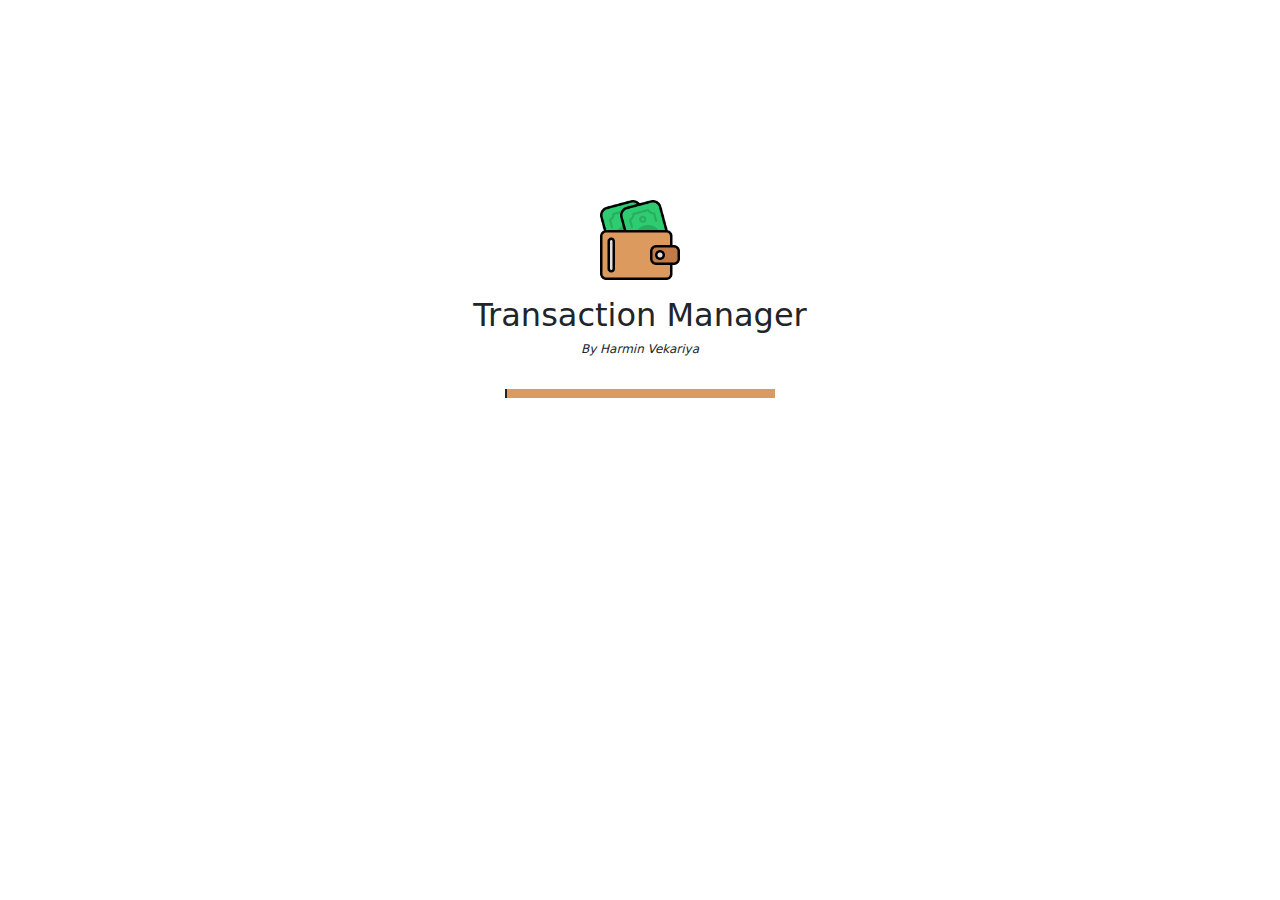
<file: index.html>
<!DOCTYPE html>
<html lang="en" style="height: calc(100vh - 60px);">

<head>
    <meta charset="UTF-8">
    <meta name="viewport" content="width=device-width, initial-scale=1.0">
    <link rel="shortcut icon" href="./icons/buttons/wallet.png" type="image/x-icon">
    <title> Your Wallet is Loading! </title>

    <!-- custom css class or styling  -->
    <link rel="stylesheet" href="./loading.css">
    <!-- Bootstrap framework css  -->
    <link href="https://cdn.jsdelivr.net/npm/bootstrap@5.3.3/dist/css/bootstrap.min.css" rel="stylesheet"
        integrity="sha384-QWTKZyjpPEjISv5WaRU9OFeRpok6YctnYmDr5pNlyT2bRjXh0JMhjY6hW+ALEwIH" crossorigin="anonymous">
</head>

<body>

    <div class="loading-content">
        <img class="image" src="./icons/buttons/wallet.png" alt="wallet">
        <h2 class="mt-3 text-bold"> Transaction Manager </h5>
            <h5 class="fs-12">By Harmin Vekariya</h5>
            <div class="d-flex">
                <div class="loader mt-4"> </div>
                <div class="loader-fill position-absolute border border-dark mt-4"> </div>
            </div>
    </div>

    <script>
        setTimeout(() => {
            window.location.href = './Home.html'
        }, 2000)
    </script>

    <!-- bootstrap javaScript -->
    <script src="https://cdn.jsdelivr.net/npm/bootstrap@5.3.3/dist/js/bootstrap.bundle.min.js"
        integrity="sha384-YvpcrYf0tY3lHB60NNkmXc5s9fDVZLESaAA55NDzOxhy9GkcIdslK1eN7N6jIeHz"
        crossorigin="anonymous"></script>
</body>

</html>
</file>
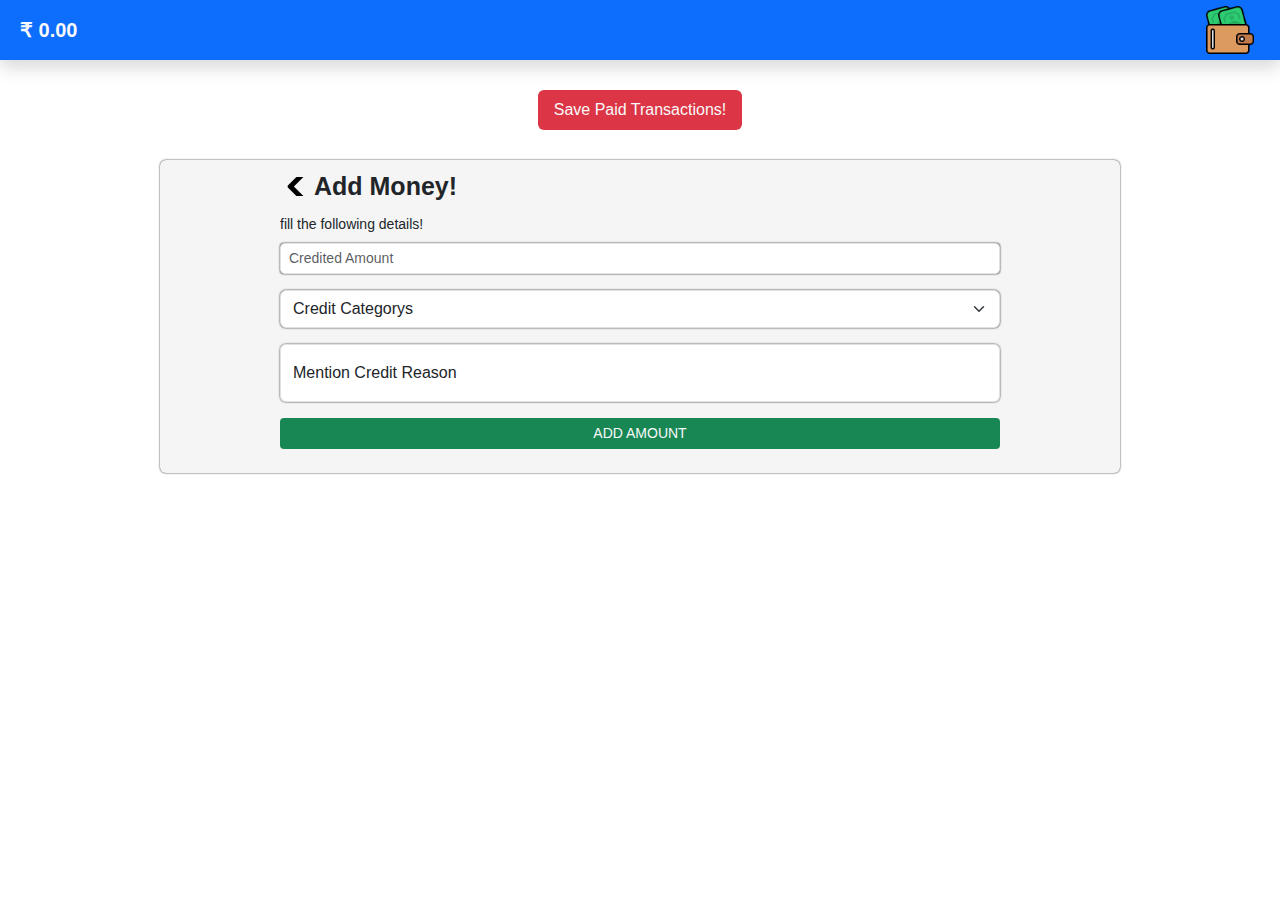
<file: Credit_account.html>
<!DOCTYPE html>
<html lang="en">

<head>
    <meta charset="UTF-8">
    <meta name="viewport" content="width=device-width, initial-scale=1.0">
    <link rel="shortcut icon" href="./icons/buttons/wallet.png" type="image/x-icon">
    <title> Credit Amount </title>

    <!-- custom css class or styling  -->
    <link rel="stylesheet" href="./style.css">
    <!-- Bootstrap framework css  -->
    <link href="https://cdn.jsdelivr.net/npm/bootstrap@5.3.3/dist/css/bootstrap.min.css" rel="stylesheet"
        integrity="sha384-QWTKZyjpPEjISv5WaRU9OFeRpok6YctnYmDr5pNlyT2bRjXh0JMhjY6hW+ALEwIH" crossorigin="anonymous">
</head>

<body>
    <!-- nav tag as a root of navigation bar  -->
    <nav class="position-sticky w-100 top-0 navbar navbar-expand-lg bg-primary shadow d-flex align-items-center"
        style="height: 60px; z-index: 10;">

        <!-- div has contains two main navbar items  -->
        <div class="container-fluid">

            <!-- at left corner navbar the user's total balance has display! -->
            <div class="d-flex align-items-center">

                <!-- here total amount was view  -->
                <a id="totalAmount" class="navbar-brand text-light fw-bold ms-2" href="#">₹ 0.00</a>
                <!-- an pencil image with onclick function to change total amount  -->
            </div>

            <!-- this button contains website brand logo  -->
            <button class="btn position-absolute" id="logo"
                style="background-image: url('./icons/buttons/wallet.png'); background-position: center; background-repeat: no-repeat; background-size: cover; right: 25px; width: 50px; height: 50px;"></button>
        </div>
    </nav>


    <!--
        These are two button which indicate two diffrent type of transaction one is credit money or second one is pay money to someone indivisual or organizations. So for two type this page contain two type of form one is for save credit money data or one is for payed money data.
    -->
    <div class="container-fluid d-flex justify-content-center gap-2" style="margin-top: 30px;">

        <button id="payBtn" class="btn text-light bg-danger border-0 rounded px-3 py-2">
            Save Paid Transactions!
        </button>
    </div>

    <!-- First form is for Credit money to wallet. if user click credit or save the transaction then the amount has add into the current balance set by the user. this form required three input such as amount, catogory (catogory can be person or oranganization which credit your accounts and the last One is exact reason of crediting money into your account (for example your coallge is an institute it will send you scholship and your account was credited, so that can be a valid reason), this data is help your to identify your powerful income source.) -->
    <form id="CreditForm" style="top: 30px;"
        class="entryForm position-relative w-75 mx-auto py-2 bg-whitesmoke Shadow rounded" autocomplete="off">

        <!-- title  -->
        <div class="d-flex align-items-center justify-content-center w-75 mx-auto mb-2 fw-bold fs-25">
            <button type="button" name="backBtn" id="backBtn" class="btn back-button px-3" style="background-image: url('./icons/buttons/backBtn.png');"></button>
            <span class="flex-grow-1"> Add Money! </span>
        </div>

        <p id="warningBox" class="w-75 p-0 m-0 mb-2 mx-auto fs-14"> fill the following details! </p>

        <!-- Enter Credited Amount  -->
        <div class="w-75 mx-auto input-group input-group-sm mb-3 rounded">
            <input class="form-control Shadow" id="Credited-amountInput" type="text" 
             aria-label="Sizing example input" autocomplete="off"
                aria-describedby="inputGroup-sizing-sm" placeholder="Credited Amount" maxlength="4" required>
        </div>

        <!-- Here mentions the catogory (Indivisual or oranganization) to maintain data about who credit your account -->
        <select id="Credited-TransactionCatagory" class="w-75 mx-auto form-select mb-3 Shadow rounded"
            aria-label="Default select example" required>
            <option selected value="default" disabled>Credit Categorys</option>
            <hr>
            <option value="Bank"> Bank </option>
            <option value="Business"> Business Income </option>
            <option value="Freelance"> Freelance/Projects </option>
            <option value="Taken"> Friend (Take Money) </option>
            <option value="Home"> Home </option>
            <option value="Investment Returns"> Investment Returns </option>
            <option value="Loan Received"> Loan Received </option>
            <option value="Online Income"> Online Income </option>
            <option value="Reward"> Reward </option>
            <option value="Rent Income"> Rent Income </option>
            <option value="Salary"> Salary </option>
            <option value="Scholarship"> Scholarship </option>
        </select>


        <!-- Here mention your exact reason that why your account was credited  -->
        <div class="w-75 mx-auto form-floating roundedform-floating mb-3 Shadow rounded">
            <input type="text" id="Credited-TransactionReason" class="form-control rounded" maxlength="17" minlength="4" placeholder="" autocomplete="off" required>
            <label for="floatingTextarea"> Mention Credit Reason </label>
        </div>
        <!-- 
        <div class="w-75 mx-auto form-floating mb-1">
            <input type="checkbox" id="checkFriend" name="checkFriend"> from friend
        </div> -->

        <!-- when you click this button algorithm will check transaction details filled by your if according to algorithm if everything was okay your transaction will be saved succesfully or money will be added to balance! -->
        <div class="w-75 mx-auto input-group input-group-sm mb-3 rounded">
            <button type="submit" id="CreditAmountBtn" class="w-100 btn mx-auto text-light bg-success text-uppercase">
                add amount
            </button>
        </div>
    </form>

    <!-- Self-Written JavaScript Files  -->
    <script src="./scripts/HandleBalance.js"></script>
    <script src="./scripts/CreditAmount.js"></script>

    <!-- Bootstrap's javaScript -->
    <script src="https://cdn.jsdelivr.net/npm/bootstrap@5.3.3/dist/js/bootstrap.bundle.min.js"
        integrity="sha384-YvpcrYf0tY3lHB60NNkmXc5s9fDVZLESaAA55NDzOxhy9GkcIdslK1eN7N6jIeHz"
        crossorigin="anonymous"></script>

</body>

</html>
</file>
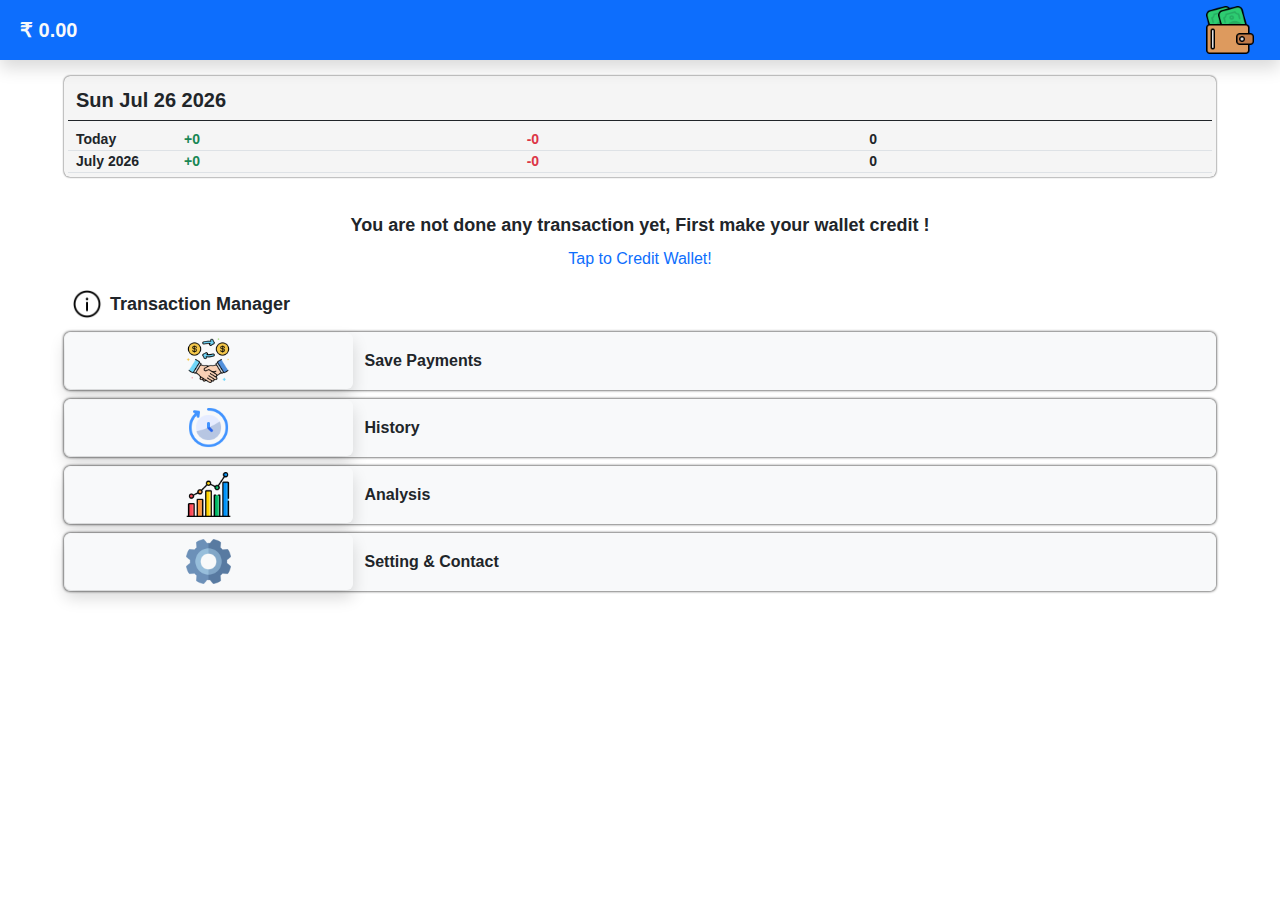
<file: Home.html>
<!DOCTYPE html>
<html lang="en" style="height: calc(100vh - 60px);">

<head>
    <meta charset="UTF-8">
    <meta name="viewport" content="width=device-width, initial-scale=1.0">
    <link rel="shortcut icon" href="./icons/buttons/wallet.png" type="image/x-icon">
    <title> Transaction Manager </title>

    <!-- custom css class or styling  -->
    <link rel="stylesheet" href="./style.css">
    <!-- Bootstrap framework css  -->
    <link href="https://cdn.jsdelivr.net/npm/bootstrap@5.3.3/dist/css/bootstrap.min.css" rel="stylesheet"
        integrity="sha384-QWTKZyjpPEjISv5WaRU9OFeRpok6YctnYmDr5pNlyT2bRjXh0JMhjY6hW+ALEwIH" crossorigin="anonymous">
</head>

<body style="height: calc(100vh - 60px);">

    <div class="d-flex flex-column" style="height: 100vh;">
        <!-- 
                navigation bar 
                    Show Total Amount -> Left Corner
                    Show e-wallet Logo -> Right Corner 
        -->
        <nav id="topPosition"
            class="position-sticky w-100 top-0 navbar navbar-expand-lg bg-primary shadow d-flex align-items-center"
            style="height: 60px; z-index: 10;">
            <div class="container-fluid navbar-top-left-corner">
                <div class="d-flex align-items-center">
                    <!-- here total amount was view  -->
                    <a id="totalAmount" class="navbar-brand text-light fw-bold ms-2" href="#">₹ 0.00</a>
                    <!-- an pencil image with onclick function to change total amount  -->
                </div>

                <!-- website logo  -->
                <button class="btn position-absolute" id="logo"
                    style="background-image: url('./icons/buttons/wallet.png'); background-position: center; background-repeat: no-repeat; background-size: cover; right: 25px; width: 50px; height: 50px;"></button>
            </div>
        </nav>

        <div id="Dashboard" class="w-90 mx-auto m-0 mt-3 p-1 bg-whitesmoke Shadow rounded">
            <h1 id="todaysDate" class="fw-bold fs-20 px-2 py-2 border-bottom border-dark"></h1>
            <div class="d-flex align-items-center p-0 px-2 m-0 border-bottom border-bottom-3">
                <div class="fs-14 fw-bold text-start p-0 m-0" style="width: 100px;"> Today</div>
                <div id="todayCredits" class="fs-14 fw-bold p-0 px-2 m-0 text-success text-start flex-1">+0</div>
                <div id="todayPaid" class="fs-14 fw-bold p-0 px-2 m-0 text-danger text-start flex-1">-0</div>
                <div id="todayBalance" class="fs-14 fw-bold p-0 px-2 m-0 text-start flex-1">0</div>
            </div>
            <div class="d-flex align-items-center p-0 px-2 m-0 border-bottom border-bottom-3">
                <div class="fs-14 fw-bold text-start p-0 m-0" style="width: 100px;" id="monthName"></div>
                <div id="monthCredits" class="fs-14 fw-bold p-0 px-2 m-0 text-success text-start flex-1">+0</div>
                <div id="monthPaids" class="fs-14 fw-bold p-0 px-2 m-0 text-danger text-start flex-1">-0</div>
                <div id="monthBalance" class="fs-14 fw-bold p-0 px-2 m-0 text-start flex-1">0</div>
            </div>
        </div>


        <div id="tableHead" class="w-80 mx-auto d-flex flex-column justify-content-center text-center mt-2">
            <h5 id="title" class="fs-18 px-2 position-relative fw-bold rounded"
                style="margin: 10px 0">
            </h5>
            <a id="creditWalletLink" href="./Credit_account.html" class="mx-auto text-decoration-none text-primary d-none"> Tap to Credit Wallet! </a>
        </div>

        <table id="recentTransactionTable" class="w-90 bg-whitesmoke mx-auto px-1 px border border-3 rounded d-none">
            <tr class="bg-primary text-light">
                <th class="px-2 py-2"> Amount </th>
                <th class="px-2 py-2"> Category </th>
                <th class="px-2 py-2" colspan="2"> Reason </th>
            </tr>
            <tr class="tableRow d-none border">
                <td class="trsnAmount px-2 py-2"> No Amount </td>
                <td class="trsnCatagory px-2 py-2"> No Category </td>
                <td class="trsnReason px-2 py-2" colspan="2"> No Reason </td>
            </tr>
            <tr class="tableRow d-none border">
                <td class="trsnAmount px-2 py-2"> No Amount </td>
                <td class="trsnCatagory px-2 py-2"> No Category </td>
                <td class="trsnReason px-2 py-2" colspan="2"> No Reason </td>
            </tr>
            <tr class="tableRow d-none border">
                <td class="trsnAmount px-2 py-2"> No Amount </td>
                <td class="trsnCatagory px-2 py-2"> No Category </td>
                <td class="trsnReason px-2 py-2" colspan="2"> No Reason </td>
            </tr>
            
        </table>

        <!-- Transaction Manager info link  -->
        <div class="d-flex align-items-center px-2 w-90 mx-auto mt-3">
            <div id="info" style="background-image: url('./icons/buttons/info.png');" class="px-2 py-1 info-icon"></div>
            <div class="px-2 fs-14 fw-bold text-capitalize text-dark py-1 fs-18 flex-grow-1"> Transaction Manager </div>
        </div>

        <!-- menu or app functions  -->
        <div id="overFlow" class="fullWidth d-flex flex-column flex-1">

            <div id="subDiv" class="position-relative d-flex flex-column" style="gap: 9px; padding: 10px 0;">
                <a href="./Credit_account.html"
                    class="grid row text-dark text-decoration-none text-capitalize border border-light bg-light rounded mx-auto"
                    style="box-shadow: 0 0 3px black; width: 90%;">

                    <div class="col-3 d-flex justify-content-center align-items-center shadow rounded">
                        <img src="./icons/Menus/transaction.png" alt="tracsaction" style="width: 45px; height: 45px;">
                    </div>
                    <div class="col-9 d-flex align-items-center">
                        <p class="fw-bold fs-6 mt-3"> Save Payments </p>
                    </div>
                </a>

                <a href="./Transaction_History.html"
                    class="grid row text-dark text-decoration-none text-capitalize border border-light bg-light rounded mx-auto"
                    style="box-shadow: 0 0 3px black; width: 90%;">

                    <div class="col-3 d-flex justify-content-center align-items-center shadow rounded">
                        <img src="./icons/Menus/Historydata.png" alt="tracsaction" style="width: 45px; height: 45px;">
                    </div>
                    <div class="col-9 d-flex align-items-center">
                        <p class="fw-bold fs-6 mt-3"> History </p>
                    </div>
                </a>

                <a href="./Transaction_Analysis.html"
                    class="grid row text-dark text-decoration-none text-capitalize border border-light bg-light rounded mx-auto"
                    style="box-shadow: 0 0 3px black; width: 90%;">

                    <div class="col-3 d-flex justify-content-center align-items-center shadow rounded">
                        <img src="./icons/Menus/analysis.png" alt="tracsaction" style="width: 45px; height: 45px;">
                    </div>
                    <div class="col-9 d-flex align-items-center">
                        <p class="fw-bold fs-6 mt-3"> Analysis </p>
                    </div>
                </a>

                <a href="./Setting.html"
                    class="grid row text-dark text-decoration-none text-capitalize border border-light bg-light rounded mx-auto"
                    style="box-shadow: 0 0 3px black; width: 90%;">

                    <div class="col-3 d-flex justify-content-center align-items-center shadow rounded">
                        <img src="./icons/Menus/settings.png" alt="tracsaction" style="width: 45px; height: 45px;">
                    </div>
                    <div class="col-9 d-flex align-items-center">
                        <p class="fw-bold fs-6 mt-3"> Setting & Contact </p>
                    </div>
                </a>
            </div>
        </div>
        <!-- end  -->
    </div>


    <!-- self-written javaScript files  -->
    <script src="./scripts/HandleBalance.js"></script>
    <script src="./scripts/displayRecentTrsn.js"></script>
    <!-- bootstrap javaScript -->
    <script src="https://cdn.jsdelivr.net/npm/bootstrap@5.3.3/dist/js/bootstrap.bundle.min.js"
        integrity="sha384-YvpcrYf0tY3lHB60NNkmXc5s9fDVZLESaAA55NDzOxhy9GkcIdslK1eN7N6jIeHz"
        crossorigin="anonymous"></script>

</body>

</html>
</file>
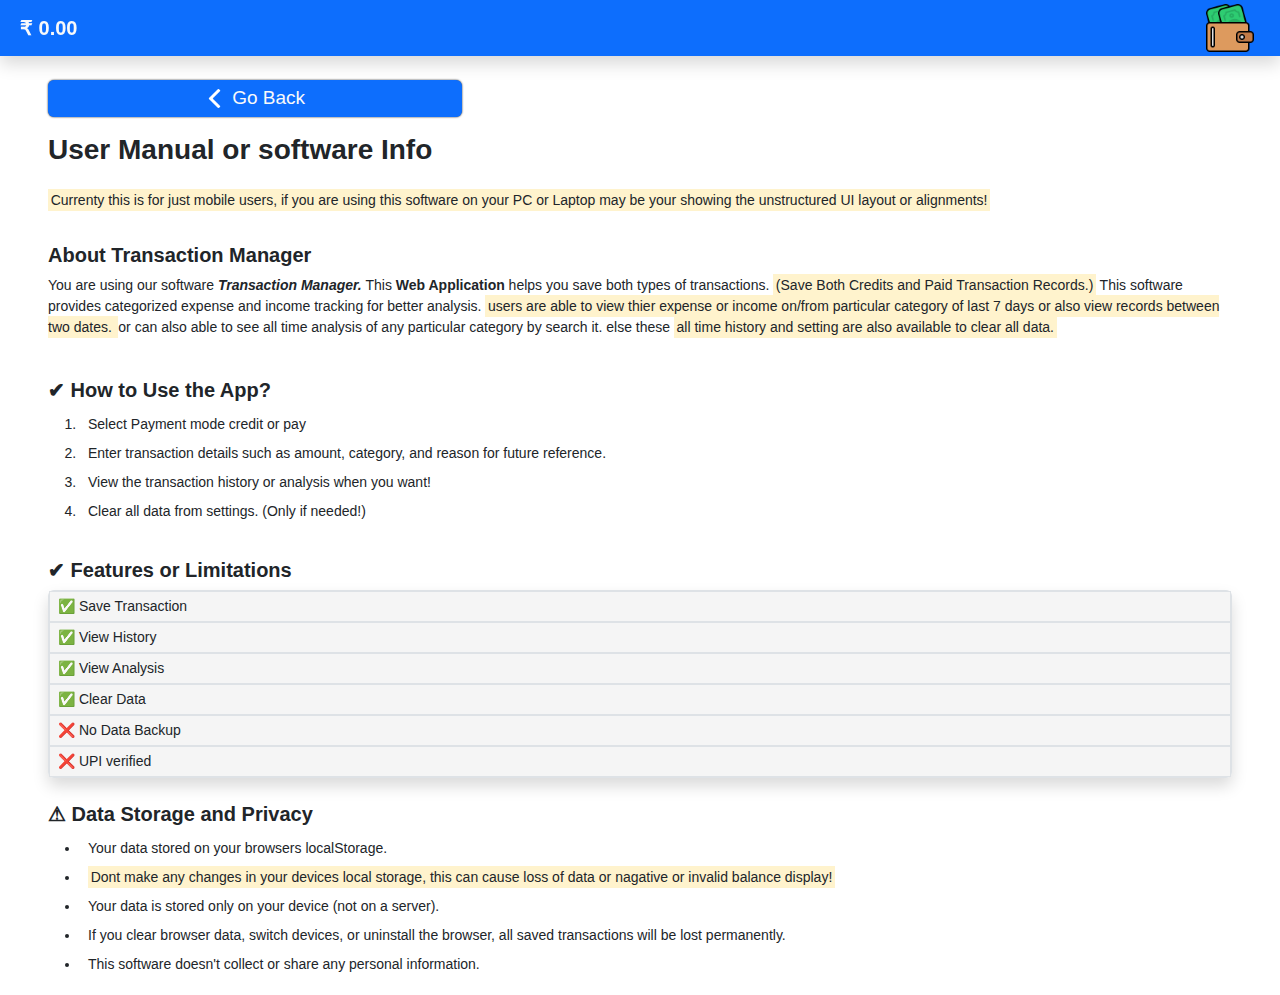
<file: info.html>
<!DOCTYPE html>
<html lang="en" style="height: calc(100vh - 60px);">

<head>
    <meta charset="UTF-8">
    <meta name="viewport" content="width=device-width, initial-scale=1.0">
    <link rel="shortcut icon" href="./icons/buttons/wallet.png" type="image/x-icon">
    <title> Virtual Wallet </title>

    <!-- custom css class or styling  -->
    <link rel="stylesheet" href="./style.css">
    <!-- Bootstrap framework css  -->
    <link href="https://cdn.jsdelivr.net/npm/bootstrap@5.3.3/dist/css/bootstrap.min.css" rel="stylesheet"
        integrity="sha384-QWTKZyjpPEjISv5WaRU9OFeRpok6YctnYmDr5pNlyT2bRjXh0JMhjY6hW+ALEwIH" crossorigin="anonymous">
</head>

<body style="height: calc(100vh - 60px);">

    <div class="d-flex flex-column" style="height: 100vh;">
        <!-- 
                navigation bar 
                    Show Total Amount -> Left Corner
                    Show e-wallet Logo -> Right Corner 
        -->
        <nav id="topPosition"
            class="position-sticky w-100 top-0 navbar navbar-expand-lg bg-primary shadow d-flex align-items-center"
            style="height: 60px; z-index: 10;">
            <div class="container-fluid navbar-top-left-corner">
                <div class="d-flex align-items-center">
                    <!-- here total amount was view  -->
                    <a id="totalAmount" class="navbar-brand text-light fw-bold ms-2" href="#">₹ 0.00</a>
                    <!-- an pencil image with onclick function to change total amount  -->
                </div>

                <!-- website logo  -->
                <button class="btn position-absolute" id="logo"
                    style="background-image: url('./icons/buttons/wallet.png'); background-position: center; background-repeat: no-repeat; background-size: cover; right: 25px; width: 50px; height: 50px;"></button>
            </div>
        </nav>

        <div class="d-flex flex-column px-5 mt-4">

            <!-- go back button  -->
            <div id="backBtn"
                class="text-light bg-primary border-0 Shadow rounded fs-19 w-35 py-1 d-flex align-items-center justify-content-center gap-2">
                <div class="GoBackBtn" style="background-image: url('./icons/buttons/backBtn.png');"></div> Go Back
            </div>

            <!-- page title  -->
            <h1 class="h3 fw-bold mt-3 fs-19"> User Manual or software Info </h1>

            <p class="mt-3 fs-14 text-dark"> <mark>Currenty this is for just mobile users, if you are using this software on your PC or Laptop may be your showing the
            unstructured UI layout or alignments!</mark> </p>

            <h1 class="h5 fw-bold mt-3 fs-18"> About Transaction Manager </h1>
            <p class="fs-14">You are using our software <b> <i> Transaction Manager. </i> </b> This <b>Web
                    Application</b> helps you save both types of transactions. <mark>(Save Both Credits and Paid
                        Transaction Records.)</mark> This software provides categorized expense and income tracking for
                better analysis. <mark>users are able to view thier expense or income on/from particular category of last 7
                    days or also view records between two dates. </mark> or can also able to see all time analysis of any
                particular category by search it. else these <mark>all time history and setting are also available
                    to clear all data.</mark> </p>

            <h1 class="h5 fw-bold mt-4 fs-19"> &#x2714 How to Use the App? </h1>
            <ol>
                <li class="fs-14 py-1 px-2 m-0"> Select Payment mode credit or pay </li>
                <li class="fs-14 py-1 px-2 m-0"> Enter transaction details such as amount, category, and reason for
                    future reference. </li>
                <li class="fs-14 py-1 px-2 m-0"> View the transaction history or analysis when you want! </li>
                <li class="fs-14 py-1 px-2 m-0"> Clear all data from settings. (Only if needed!) </li>
            </ol>

            <h1 class="h5 fw-bold mt-3 fs-19"> &#x2714 Features or Limitations </h1>
            <div class="border rounded shadow">
                <p class="fs-14 border bg-whitesmoke py-1 px-2 m-0"> ✅ Save Transaction </p>
                <p class="fs-14 border bg-whitesmoke py-1 px-2 m-0"> ✅ View History </p>
                <p class="fs-14 border bg-whitesmoke py-1 px-2 m-0"> ✅ View Analysis </p>
                <p class="fs-14 border bg-whitesmoke py-1 px-2 m-0"> ✅ Clear Data </p>
                <p class="fs-14 border bg-whitesmoke py-1 px-2 m-0"> ❌ No Data Backup </p>
                <p class="fs-14 border bg-whitesmoke py-1 px-2 m-0"> ❌ UPI verified </p>
            </div>

            <h1 class="h5 fw-bold mt-4 fs-19"> ⚠ Data Storage and Privacy </h1>
            <ul>
                <li class="fs-14 py-1 px-2 m-0"> Your data stored on your browsers localStorage.</li>
                <li class="fs-14 py-1 px-2 m-0"> <mark>
                    Dont make any changes in your devices local storage, this can cause loss of data or nagative or invalid balance display!
                </mark> </li>
                <li class="fs-14 py-1 px-2 m-0"> Your data is stored only on your device (not on a server).</li>
                <li class="fs-14 py-1 px-2 m-0"> If you clear browser data, switch devices, or uninstall the browser,
                    all saved transactions will be lost permanently.</li>
                <li class="fs-14 py-1 px-2 m-0"> This software doesn't collect or share any personal information.</li>
            </ul>

        </div>
    </div>

    <script>
        const backBtn = document.getElementById('backBtn');
        backBtn.addEventListener('click', () => {
            window.location.href = './Home.html';
        })
    </script>
    <script src="./scripts/HandleBalance.js"></script>
    <!-- bootstrap javaScript -->
    <script src="https://cdn.jsdelivr.net/npm/bootstrap@5.3.3/dist/js/bootstrap.bundle.min.js"
        integrity="sha384-YvpcrYf0tY3lHB60NNkmXc5s9fDVZLESaAA55NDzOxhy9GkcIdslK1eN7N6jIeHz"
        crossorigin="anonymous"></script>

</body>

</html>
</file>
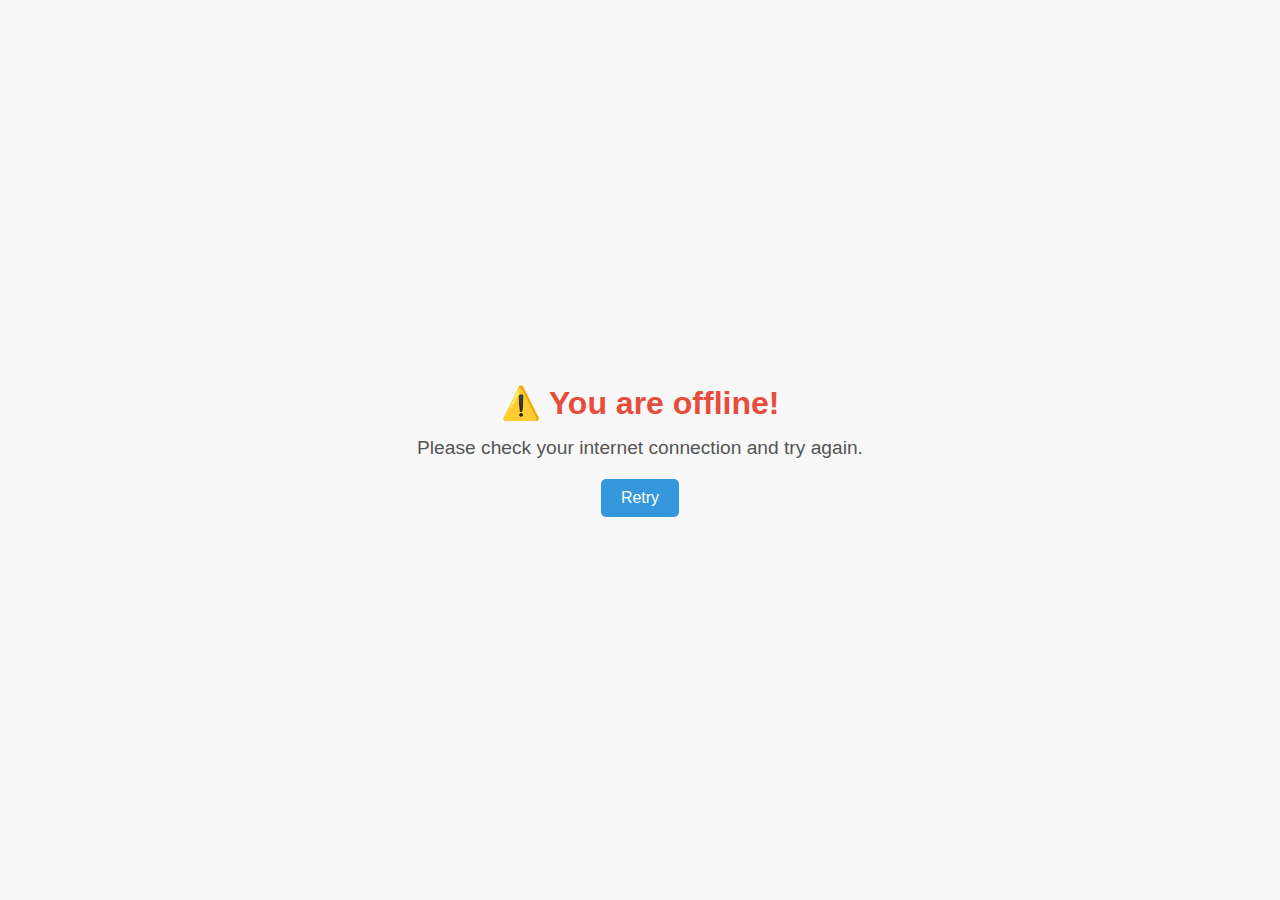
<file: no_internet.html>
<!DOCTYPE html>
<html lang="en">

<head>
    <meta charset="UTF-8">
    <meta name="viewport" content="width=device-width, initial-scale=1.0">
    <title>No Internet</title>
    <style>
        * {
            margin: 0;
            padding: 0;
            box-sizing: border-box;
        }

        body {
            min-height: 100vh;
            display: flex;
            flex-direction: column;
            justify-content: center;
            align-items: center;
            text-align: center;
            font-family: sans-serif;
            background-color: #f8f8f8;
            padding: 20px;
        }

        .title {
            color: #e74c3c;
            font-size: 2em;
            margin-bottom: 15px;
        }

        .content {
            font-size: 1.2em;
            padding: 0 30px;
            color: #555;
        }

        .retry-btn {
            margin-top: 20px;
            padding: 10px 20px;
            font-size: 1em;
            background-color: #3498db;
            color: white;
            border: none;
            border-radius: 5px;
            cursor: pointer;
        }

        .retry-btn:hover {
            background-color: #2980b9;
        }
    </style>
</head>

<body>
    <h1 class="title">⚠️ You are offline!</h1>
    <p class="content">Please check your internet connection and try again.</p>
    <button class="retry-btn" onclick="location.reload()">Retry</button>
</body>

</html>
</file>
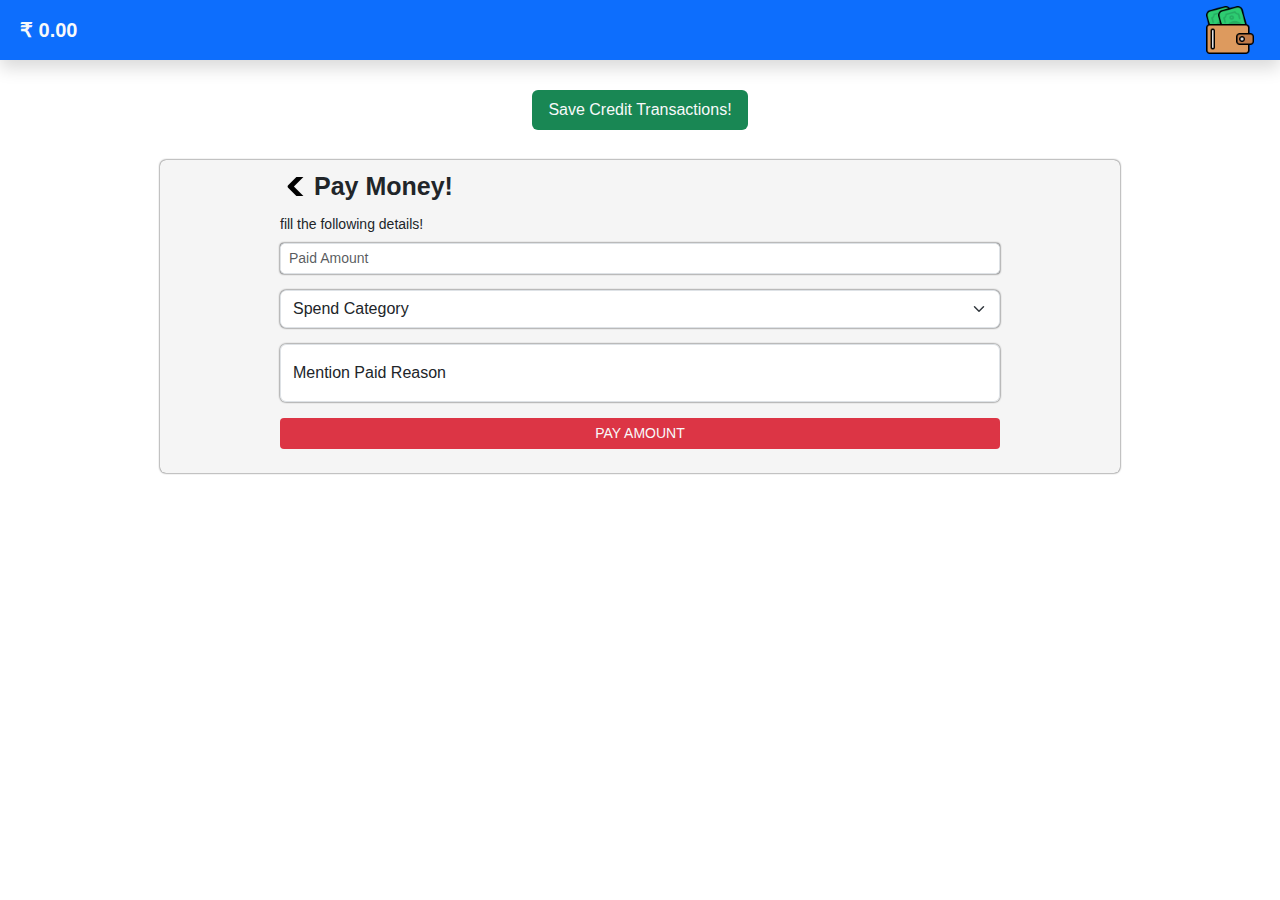
<file: Pay_from_account.html>
<!DOCTYPE html>
<html lang="en">

<head>
    <meta charset="UTF-8">
    <meta name="viewport" content="width=device-width, initial-scale=1.0">
    <link rel="shortcut icon" href="./icons/buttons/wallet.png" type="image/x-icon">
    <title> Pay Amount </title>

    <!-- custom css class or styling  -->
    <link rel="stylesheet" href="./style.css">
    <!-- Bootstrap framework css  -->
    <link href="https://cdn.jsdelivr.net/npm/bootstrap@5.3.3/dist/css/bootstrap.min.css" rel="stylesheet"
        integrity="sha384-QWTKZyjpPEjISv5WaRU9OFeRpok6YctnYmDr5pNlyT2bRjXh0JMhjY6hW+ALEwIH" crossorigin="anonymous">
</head>

<body>
    <!-- nav tag as a root of navigation bar  -->
    <nav class="position-sticky w-100 top-0 navbar navbar-expand-lg bg-primary shadow d-flex align-items-center"
        style="height: 60px; z-index: 10;">

        <!-- div has contains two main navbar items  -->
        <div class="container-fluid">

            <!-- at left corner navbar the user's total balance has display! -->
            <div class="d-flex align-items-center">

                <!-- here total amount was view  -->
                <a id="totalAmount" class="navbar-brand text-light fw-bold ms-2" href="#">₹ 0.00</a>
                <!-- an pencil image with onclick function to change total amount  -->
            </div>

            <!-- this button contains website brand logo  -->
            <button class="btn position-absolute" id="logo"
                style="background-image: url('./icons/buttons/wallet.png'); background-position: center; background-repeat: no-repeat; background-size: cover; right: 25px; width: 50px; height: 50px;"></button>
        </div>
    </nav>


    <!-- This for just ADD money to user's account! -->
    <div class="container-fluid d-flex justify-content-center gap-2" style="margin-top: 30px;">
        <button id="creditBtn" class="btn text-light bg-success border-0 rounded px-3 py-2">
            Save Credit Transactions!
        </button>
    </div>


    <form id="PayForm" style="top: 30px;"
        class="entryForm position-relative w-75 mx-auto py-2 bg-whitesmoke Shadow rounded" method="post">

        <!-- title  -->
        <div class="d-flex align-items-center justify-content-center w-75 mx-auto mb-2 fw-bold fs-25">
            <button type="button" name="backBtn" id="backBtn" class="btn back-button px-3" style="background-image: url('./icons/buttons/backBtn.png');"></button>
            <span class="flex-grow-1"> Pay Money! </span>
        </div>

        <p id="warningBox" class="w-75 p-0 m-0 mb-2 mx-auto fs-14"> fill the following details! </p>

        <!-- Enter Credited Amount  -->
        <div class="w-75 mx-auto input-group input-group-sm mb-3 rounded">
            <input class="form-control Shadow" id="Pay-amountInput" type="text" aria-label="Sizing example input" aria-describedby="inputGroup-sizing-sm"
                placeholder="Paid Amount" maxlength="4" autocomplete="off" required>
        </div>

        <select id="Pay-TransactionCatagory" class="w-75 mx-auto form-select mb-3 Shadow rounded"
            aria-label="Default select example" required>
            <option selected value="default" disabled>Spend Category</option>
            <hr>
            <option value="Bill Payments"> Bill/Payments </option>
            <option value="Business Expenses"> Business Expenses </option>
            <option value="Eating"> Eating/Food </option>
            <option value="Education"> Education </option>
            <option value="Entertainment"> Entertainment </option>
            <option value="Family"> Family </option>
            <option value="Given"> Friend (Give Money) </option>
            <option value="Investment Expenses"> Investment Expenses </option>
            <option value="Loan Payments"> Loan Payments </option>
            <option value="Medical"> Medical </option>
            <option value="Rent Expenses"> Rent Expenses </option>
            <option value="Repairing"> Repairing/Maintenance</option>
            <option value="Shopping"> Shopping </option>
            <option value="Travel"> Travel </option>
            <option value="Untracked Expense"> Untracked Expense </option>
        </select>

        <div class="w-75 mx-auto form-floating roundedform-floating mb-3 Shadow rounded">
            <input type="text" id="Pay-TransactionReason" class="form-control rounded" maxlength="17" minlength="4" placeholder="" autocomplete="off" required>
            <label for="floatingTextarea">Mention Paid Reason</label>
        </div>

        <div class="w-75 mx-auto input-group input-group-sm mb-3 rounded">
            <button type="submit" id="PayAmountBtn" class="w-100 btn mx-auto text-light bg-danger text-uppercase">
                pay amount
            </button>
        </div>
    </form>

    <script>

    </script>

    <!-- Self-Written JavaScript Files  -->
    <script src="./scripts/HandleBalance.js"></script>
    <script src="./scripts//PayAmount.js"></script>

    <!-- Bootstrap's javaScript -->
    <script src="https://cdn.jsdelivr.net/npm/bootstrap@5.3.3/dist/js/bootstrap.bundle.min.js"
        integrity="sha384-YvpcrYf0tY3lHB60NNkmXc5s9fDVZLESaAA55NDzOxhy9GkcIdslK1eN7N6jIeHz"
        crossorigin="anonymous"></script>

</body>

</html>
</file>
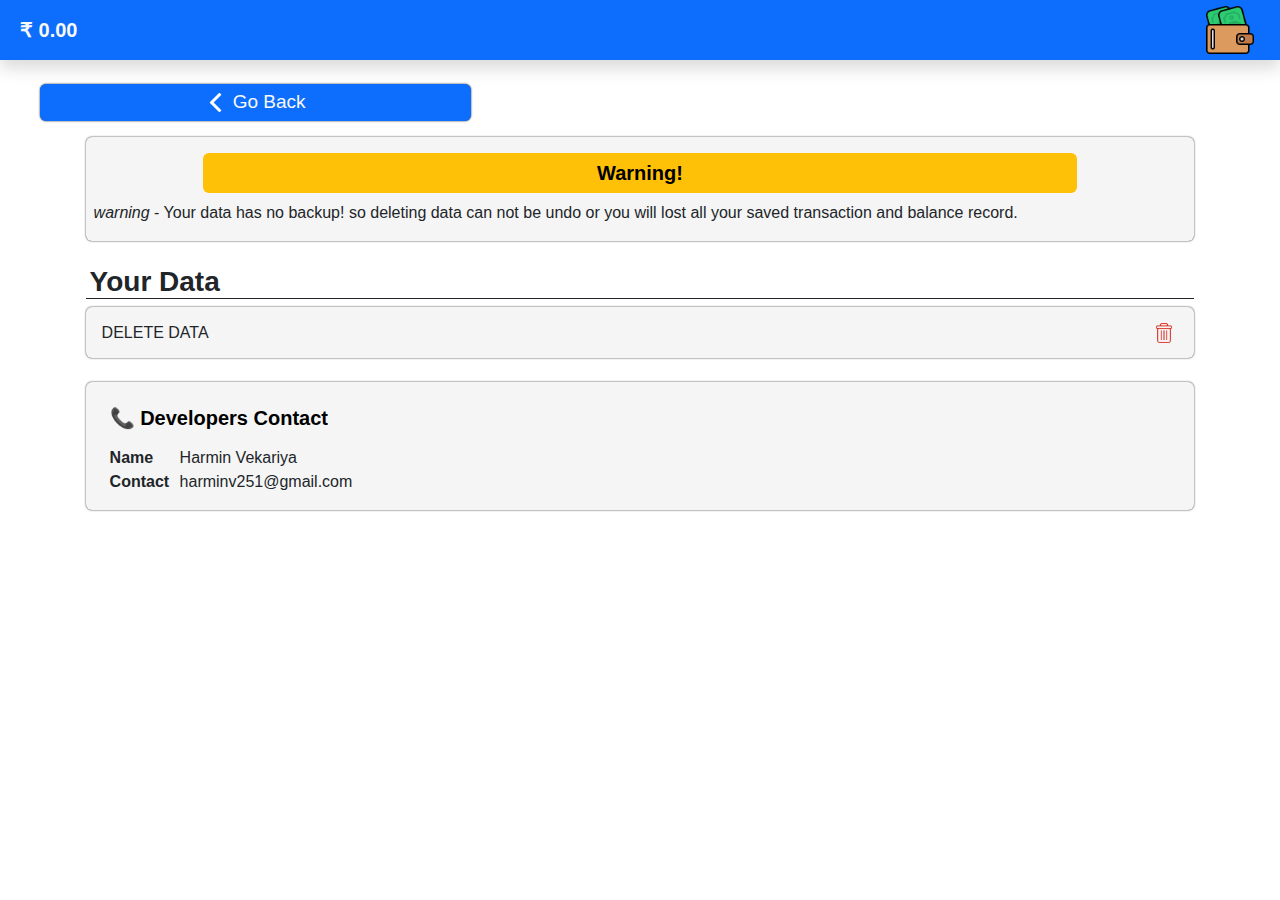
<file: Setting.html>
<!DOCTYPE html>
<html lang="en" style="height: calc(100vh - 60px);">

<head>
    <meta charset="UTF-8">
    <meta name="viewport" content="width=device-width, initial-scale=1.0">
    <link rel="shortcut icon" href="./icons/buttons/wallet.png" type="image/x-icon">
    <title> Data & Settings </title>

    <!-- custom css class or styling  -->
    <link rel="stylesheet" href="./style.css">
    <!-- Bootstrap framework css  -->
    <link href="https://cdn.jsdelivr.net/npm/bootstrap@5.3.3/dist/css/bootstrap.min.css" rel="stylesheet"
        integrity="sha384-QWTKZyjpPEjISv5WaRU9OFeRpok6YctnYmDr5pNlyT2bRjXh0JMhjY6hW+ALEwIH" crossorigin="anonymous">
</head>

<body style="height: calc(100vh - 60px);">
    <div class="d-flex flex-column" style="height: 100vh;">
        <nav class="position-sticky w-100 top-0 navbar navbar-expand-lg bg-primary shadow d-flex align-items-center"
            style="height: 60px; z-index: 10;">
            <div class="container-fluid navbar-top-left-corner">
                <div class="d-flex align-items-center">
                    <!-- here total amount was view  -->
                    <a id="totalAmount" class="navbar-brand text-light fw-bold ms-2" href="#">₹ 0.00</a>
                    <!-- an pencil image with onclick function to change total amount  -->
                </div>

                <!-- website logo  -->
                <button class="btn position-absolute" id="logo"
                    style="background-image: url('./icons/buttons/wallet.png'); background-position: center; background-repeat: no-repeat; background-size: cover; right: 25px; width: 50px; height: 50px;"></button>
            </div>
        </nav>

        <div class="d-flex flex-column px-4 mt-4">

            <!-- go back button  -->
            <div id="backBtn"
                class="text-light bg-primary border-0 Shadow rounded fs-19 w-35 mx-3 py-1 d-flex align-items-center justify-content-center gap-2">
                <div class="GoBackBtn" style="background-image: url('./icons/buttons/backBtn.png');"></div> Go Back
            </div>

            <!-- warning details  -->
            <div class="bg-whitesmoke w-90 mx-auto mt-3 py-3 px-2 Shadow text-start rounded">
                <h1 class="h5 w-80 mx-auto fw-bold text-center text-black bg-warning py-2 rounded"> Warning! </h1>
                <p class="p-0 m-0"> <i>warning</i> - Your data has no backup! so deleting data can not be undo or you
                    will lost all your saved transaction and balance record.</p>
            </div>

            <h1 class="h3 fw-bold ps-1 w-90 mx-auto mt-4 mb-2 border-bottom border-dark"> Your Data </h1>

            <div class="d-flex align-items-center w-90 mx-auto bg-whitesmoke Shadow px-3 py-2 rounded">
                <h1 class="h5 pt-2 flex-1 text-uppercase fs-6"> delete data </h1>
                <button id="clearDataBtn" class="btn deleteIcon border-50" style="background-image: url('./icons/buttons/delete.png');"></button>
            </div>

            <div class="bg-whitesmoke w-90 mx-auto mt-4 py-3 gap-0 Shadow px-4 text-start rounded">
                <h1 class="h5 fw-bold text-black py-2 rounded"> 📞 Developers Contact </h1>
                <div class="d-flex align-items-center p-0 m-0">
                    <p class="fw-bold" style="width: 70px; height: 8px;">Name</p> Harmin Vekariya
                </div>
                <div class="d-flex align-items-center p-0 m-0">
                    <p class="fw-bold" style="width: 70px; height: 8px;">Contact</p> harminv251@gmail.com
                </div>
            </div>
        </div>
        <!-- end  -->
    </div>

    <script>
        const backBtn = document.getElementById('backBtn');
        const clearDataBtn = document.getElementById('clearDataBtn');

        function deleteData() {
            if (confirm('This action cant be undo! Your all saved transaction or balance records will be lost. Are your sure about delete data?')) {
                localStorage.clear();
            }
        }

        backBtn.addEventListener('click', () => {
            window.location.href = './Home.html';
        })

        clearDataBtn.addEventListener('click', deleteData);

    </script>
    <!-- self-written javaScript files  -->
    <script src="./scripts/HandleBalance.js"></script>

    <!-- bootstrap javaScript -->
    <script src="https://cdn.jsdelivr.net/npm/bootstrap@5.3.3/dist/js/bootstrap.bundle.min.js"
        integrity="sha384-YvpcrYf0tY3lHB60NNkmXc5s9fDVZLESaAA55NDzOxhy9GkcIdslK1eN7N6jIeHz"
        crossorigin="anonymous"></script>

</body>

</html>
</file>
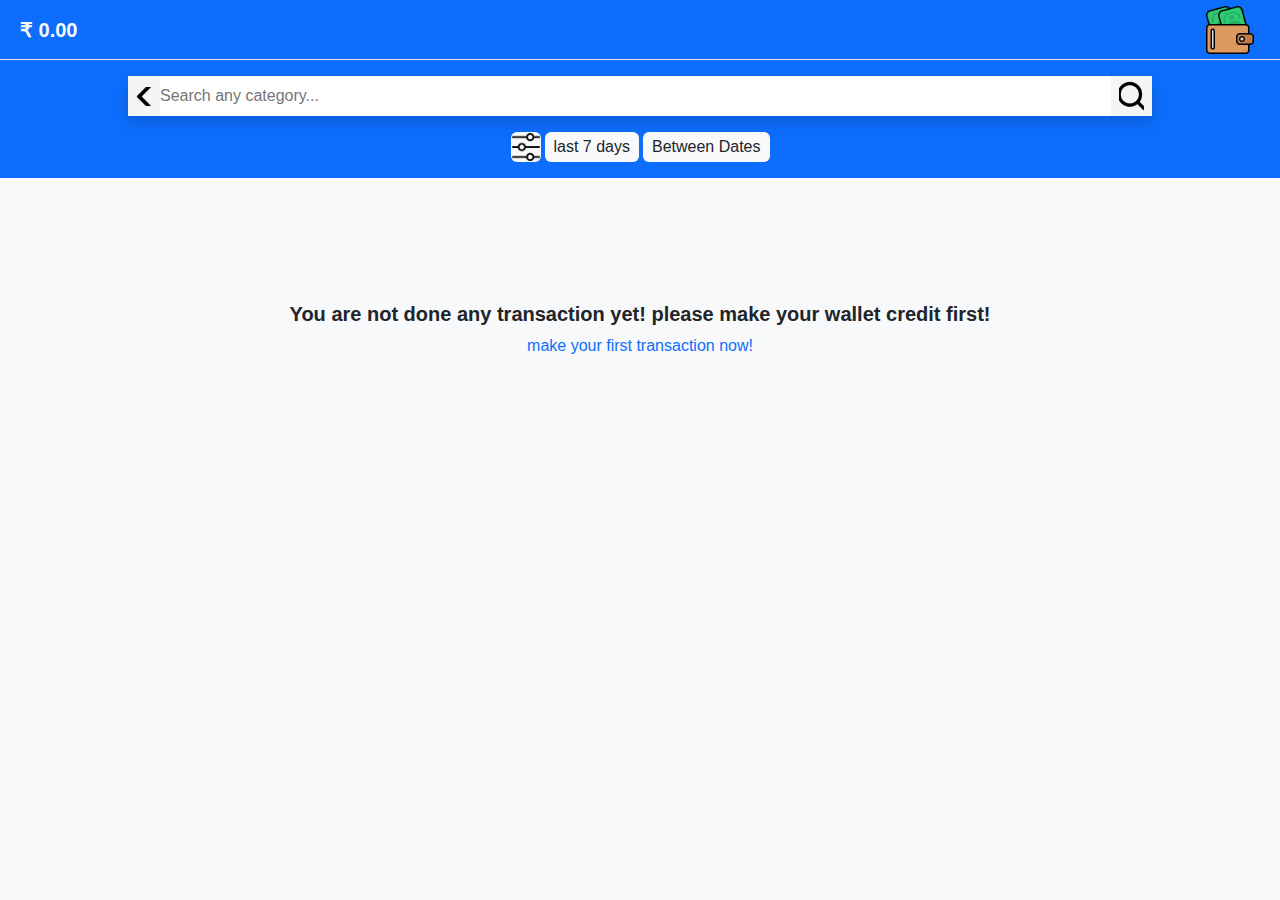
<file: Transaction_Analysis.html>
<!DOCTYPE html>
<html lang="en" style="height: 100%;">

<head>
    <meta charset="UTF-8">
    <!-- viewport width  -->
    <meta name="viewport" content="width=device-width, initial-scale=1.0">
    <!-- favicon icons  -->
    <link rel="shortcut icon" href="./icons/buttons/wallet.png" type="image/x-icon">
    <!-- page title  -->
    <title> Transactions Analysis </title>
    <!-- custom css class or styling  -->
    <link rel="stylesheet" href="./style.css">
    <style>
        #trsn-catagory-list{
            animation: fadeIn 1s ease-in-out;
        }
        @keyframes fadeIn {
            0% {
                opacity: 0;
            }

            100% {
                opacity: 1;
            }
        }
    </style>
    <!-- Bootstrap framework css  -->
    <link href="https://cdn.jsdelivr.net/npm/bootstrap@5.3.3/dist/css/bootstrap.min.css" rel="stylesheet"
        integrity="sha384-QWTKZyjpPEjISv5WaRU9OFeRpok6YctnYmDr5pNlyT2bRjXh0JMhjY6hW+ALEwIH" crossorigin="anonymous">
</head>

<body class="d-flex flex-column" style="height: 100%; background-color: #f8f9fa;">
    <div id="customPopupBox" class="position-fixed w-100 d-none" style="height: 100vh; z-index: 100;">

        <form id="datesInputsBox" class="bg-primary mx-auto p-4 rounded shadow" style="margin-top: 200px;">
            <div class="topLayer d-flex align-items-center gap-2 text-light fw-bold fs-19 mb-4">
                Transaction Between Dates
                <button type="button" class="btn cancel-icon ms-auto" id="hidePopupButtons" style="background-image: url('./icons/buttons/X.png');" title="Hide Box"></button>
            </div>

            <!-- from date input  -->
            <div class="d-flex justify-content-start border-0 my-1">
                <label class="text-dark text-start ps-2 bg-light py-2 px-1" style="width: 9vh;" for="startDate"> From
                </label>
                <input title="Start Date" class="ps-2 border-0 c-pointer" style="flex: 1;" type="date" id="startDate"
                    name="startDate" required>
            </div>

            <!-- To date input  -->
            <div class="d-flex justify-content-start border-0 my-1">
                <label class="text-dark text-start ps-2 bg-light py-2 px-1" style="width: 9vh;" for="endDate"> To
                </label>
                <input title="End Date" class="ps-2 border-0 c-pointer" style="flex: 1;" type="date" id="endDate"
                    name="endDate" required>
            </div>

            <!-- find buttons  -->
            <button class="mt-2 w-100 text-dark border-0 fw-bold py-2 px-2 rounded" type="button" id="searchByDates"
                style="font-size: 16px;" name="searchByDates"
                title="find transaction analysis between entered two dates"> Find </button>
        </form>
    </div>

    <!-- Navigation bar  -->
    <div id="main-page">

        <nav class="navbar navbar-expand-lg bg-primary border-bottom  d-flex align-items-center fixed-top"
            style="height: 60px; z-index: 10;">
            <div class="container-fluid">
                <div class="d-flex align-items-center">
                    <a id="totalAmount" class="navbar-brand text-light fw-bold ms-2" href="#">₹ 0.00</a>
                </div>
                <button class="btn position-absolute" id="logo"
                    style="background-image: url('./icons/buttons/wallet.png'); background-position: center; background-repeat: no-repeat; background-size: cover; right: 25px; width: 50px; height: 50px;"></button>
            </div>
        </nav>

        <!-- Input for catagorys name -->
        <div class="w-100 mt-60 bg-primary pt-3">
            <form class="d-flex flex-column align-items-center" id="CatagorySearchBox">
                <label for="searchCatagory" id="SearchLabel"
                    class="d-flex align-item-center justify-content-center bg-whitesmoke shadow">

                

                    <!-- this button is use for goback Home menu-->
                    <div class="d-flex px-1 align-items-center">
                        <button title="Go to Home" type="button" name="backBtn" id="backBtn"
                            class="btn back-button border-0" style="background-image: url(./icons/buttons/backBtn.png);" onclick="window.location.href = './Home.html'"></button>
                    </div>

                    <!-- takes category name as input  -->
                    <div class="inputCatagory position-relative d-flex flex-grow-1 border-0">
                        <input type="text" id="searchCatagory" class="flex-grow-1 py-2 border-0"
                            title="Enter name of category" autocomplete="off" placeholder="Search any category...">

                        <div id="suggestionBox"
                            class="w-100 mx-auto my-0 position-absolute bg-light border border-dark shadow rounded d-none"
                            style="top: 35px;">

                        </div>
                    </div>

                    <!-- button for perform a search -->
                    <div class="d-flex align-item-center px-2">
                        <button title="search category" type="button" id="catagorySearchBtn"
                            class="btn border-0 search-icon" style="background-image: url('./icons/buttons/search-icon.png');"></button>
                    </div>
                </label>
            </form>


            <!-- buttons for analysis  -->
            <div id="analysisButtons" class="d-flex align-item-center justify-content-center gap-1 mx-auto py-3">

                <!-- filter button for filter the credit or paid transactions  -->
                <!-- <button title="view analysis of only either paid or credit category" type="button" id="filterCatagory"
                    class="btn text-dark bg-light filterButton" name="filterCatagory"></button> -->

                <button type="button" id="filterCatagory" class="btn bg-light filterButton" style="background-image: url('./icons/buttons/filter.png');"></button>

                <button type="button" id="lastNDays" class="btn bg-light text-dark m-0 p-0 px-2"> last 7 days </button>

                <button type="button" id="betweenDays" class="btn bg-light text-dark m-0 p-0 px-2"> Between Dates </button>

            </div>

        </div>



    </div>

    <div class="w-100 flex-grow-1 d-flex flex-column">
        <div class="flex-grow-1 d-flex flex-column">
            <!-- <h1 class="h5 w-90 mx-auto fw-bold text-capitalize mt-2"> Category Analysis </h1> -->
            <ul id="trsn-catagory-list" class="p-0 m-0 mt-4">
                <!-- here the results are appears either by search or by buttons click -->
            </ul>
        </div>
    </div>
    </div>

    <!-- self-written javaScript files  -->
    <script src="./scripts/HandleBalance.js"></script>
    <script src="./scripts/Analysis.js"></script>
    <!-- bootstrap javaScript -->
    <script src="https://cdn.jsdelivr.net/npm/bootstrap@5.3.3/dist/js/bootstrap.bundle.min.js"
        integrity="sha384-YvpcrYf0tY3lHB60NNkmXc5s9fDVZLESaAA55NDzOxhy9GkcIdslK1eN7N6jIeHz"
        crossorigin="anonymous"></script>

</body>

</html>

</html>
</file>
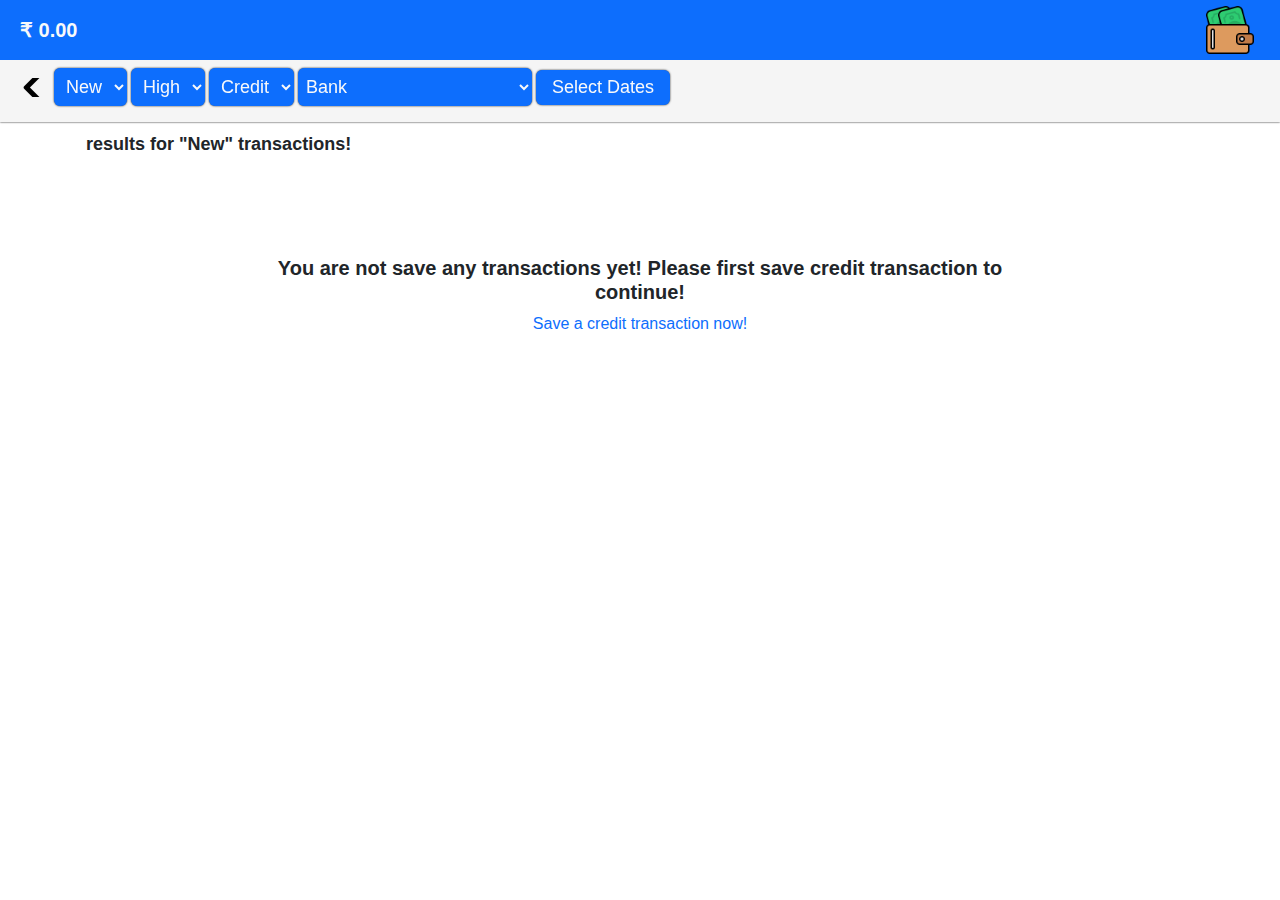
<file: Transaction_History.html>
<!DOCTYPE html>
<html lang="en" style="height: calc(100vh - 60px);">

<head>
    <meta charset="UTF-8">
    <meta name="viewport" content="width=device-width, initial-scale=1.0">
    <link rel="shortcut icon" href="./icons/buttons/wallet.png" type="image/x-icon">
    <title> Transactions History </title>

    <!-- custom css class or styling  -->
    <link rel="stylesheet" href="./style.css">
    <!-- <link rel="stylesheet" href="Bootstrap/bootstrap-5.3.3/dist/css/bootstrap.min.css"> -->
    <!-- Bootstrap framework css  -->
    <link href="https://cdn.jsdelivr.net/npm/bootstrap@5.3.3/dist/css/bootstrap.min.css" rel="stylesheet"
        integrity="sha384-QWTKZyjpPEjISv5WaRU9OFeRpok6YctnYmDr5pNlyT2bRjXh0JMhjY6hW+ALEwIH" crossorigin="anonymous">

    <style>
        ul {
            list-style: none;
            padding: 0;
        }

        li {
            border: 1px solid black;
            padding: 15px;
            margin-bottom: 10px;
            border-radius: 5px;
            background: #f9f9f9;
            transition: transform 0.3s ease-in-out;
        }

        img {
            width: 100%;
            max-width: 60px;
            border-radius: 5px;
        }

        #trsn-list {
            animation: fadeIn 1s ease-in-out;
        }

        @keyframes fadeIn {
            0% {
                opacity: 0;
            }

            100% {
                opacity: 1;
            }
        }
    </style>
</head>

<body style="height: calc(100vh - 60px);">

    <div id="customPopupBox" class="position-fixed w-100 d-none" style="height: 100vh; z-index: 100;">

        <form id="datesInputsBox" class="bg-primary mx-auto p-4 rounded shadow" style="margin-top: 200px;">
            <div class="topLayer d-flex align-items-center gap-2 text-light fw-bold fs-19 mb-4">
                Transaction Between Dates
                <button type="button" class="btn cancel-icon ms-auto" id="hidePopupButtons"
                    style="background-image: url('./icons/buttons/X.png');" title="Hide Box"></button>
            </div>

            <!-- from date input  -->
            <div class="d-flex justify-content-start border-0 my-1">
                <label class="text-dark text-start ps-2 bg-light py-2 px-1" style="width: 9vh;" for="startDate"> From
                </label>
                <input title="Start Date" class="ps-2 border-0 c-pointer" style="flex: 1;" type="date" id="startDate"
                    name="startDate">
            </div>

            <!-- To date input  -->
            <div class="d-flex justify-content-start border-0 my-1">
                <label class="text-dark text-start ps-2 bg-light py-2 px-1" style="width: 9vh;" for="endDate"> To
                </label>
                <input title="End Date" class="ps-2 border-0 c-pointer" style="flex: 1;" type="date" id="endDate"
                    name="endDate">
            </div>

            <!-- find buttons  -->
            <button class="mt-2 w-100 text-dark border-0 fw-bold py-2 px-2 rounded" type="button" id="searchByDates"
                style="font-size: 16px;" name="searchByDates"
                title="find transaction analysis between entered two dates">
                Find </button>
        </form>
    </div>

    <div class="d-flex flex-column" id="main-page" style="height: 100vh;">
        <nav class="position-fixed w-100 top-0 navbar navbar-expand-lg bg-primary d-flex align-items-center"
            style="height: 60px; z-index: 1000;">
            <div class="container-fluid navbar-top-left-corner">
                <div class="d-flex align-items-center">
                    <!-- here total amount was view  -->
                    <a id="totalAmount" class="navbar-brand text-light fw-bold ms-2" href="#">₹ 0.00</a>
                    <!-- an pencil image with onclick function to change total amount  -->
                </div>

                <!-- website logo  -->
                <button class="btn position-absolute" id="logo"
                    style="background-image: url('./icons/buttons/wallet.png'); background-position: center; background-repeat: no-repeat; background-size: cover; right: 25px; width: 50px; height: 50px;"></button>
            </div>
        </nav>

        <div class="w-100 position-fixed d-flex align-items-center justify-content-start gap-1 pt-2 pb-3 px-3 bg-whitesmoke Shadow"
            style="overflow-x: scroll; scroll-behavior: smooth; scrollbar-width: none; top: 60px; z-index: 100;">
            <!-- goBack button  -->
            <button type="button" name="backBtn" id="backBtn" class="btn back-button px-3"
                onclick="window.location.href = './Home.html'"
                style="background-image: url('./icons/buttons/backBtn.png');" title="Go To Home"></button>

            <!-- for sort By dates  -->
            <select name="sortByDates" id="sortByDates"
                class="text-light bg-primary px-2 py-2 rounded fs-18 border-0 Shadow">
                <option class="text-dark bg-light" value="New"> New </option>
                <option class="text-dark bg-light" value="Old"> Old </option>
            </select>

            <select name="sortByPrice" id="sortByPrice"
                class="text-light bg-primary px-2 py-2 rounded fs-18 border-0 Shadow">
                <option class="text-dark bg-light" value="High"> High </option>
                <option class="text-dark bg-light" value="Low"> Low </option>
            </select>

            <select name="sortByMode" id="sortByMode"
                class="text-light bg-primary px-2 py-2 rounded fs-18 border-0 Shadow">
                <option class="text-dark bg-light" value="Credit"> Credit </option>
                <option class="text-dark bg-light" value="Paid"> Paid </option>
            </select>

            <select name="singleCatagory" id="singleCatagory"
                class="text-light bg-primary px-1 py-2 rounded fs-18 border-0 Shadow">
                <optgroup label="Credits Catagory">
                    <option value="Bank"> Bank </option>
                    <option value="Business"> Business Income </option>
                    <option value="Freelance"> Freelance/Projects </option>
                    <option value="Taken"> Friend (Take Money) </option>
                    <option value="Home"> Home </option>
                    <option value="Investment Returns"> Investment Returns </option>
                    <option value="Loan Received"> Loan Received </option>
                    <option value="Online Income"> Online Income </option>
                    <option value="Reward"> Reward </option>
                    <option value="Rent Income"> Rent Income </option>
                    <option value="Salary"> Salary </option>
                    <option value="Scholarship"> Scholarship </option>
                </optgroup>

                <optgroup label="Paid Catagory">
                    <option value="Bill Payments"> Bill/Payments </option>
                    <option value="Business Expenses"> Business Expenses </option>
                    <option value="Eating"> Eating/Food </option>
                    <option value="Education"> Education </option>
                    <option value="Entertainment"> Entertainment </option>
                    <option value="Family"> Family </option>
                    <option value="Given"> Friend (Give Money) </option>
                    <option value="Investment Expenses"> Investment Expenses </option>
                    <option value="Loan Payments"> Loan Payments </option>
                    <option value="Medical"> Medical </option>
                    <option value="Rent Expenses"> Rent Expenses </option>
                    <option value="Repairing"> Repairing/Maintenance</option>
                    <option value="Shopping"> Shopping </option>
                    <option value="Travel"> Travel </option>
                    <option value="Untracked Expense"> Untracked Expense </option>
                </optgroup>
            </select>

            <!-- Transaction History between two dates  -->
            <button type="button" name="betweenDays" id="betweenDays"
                class="text-light bg-primary rounded py-1 px-3 fs-18 border-0 Shadow flex-shrink-0"
                style="width: fit-content;"> Select Dates </button>
        </div>

        <!-- main ul which contain transactions list  -->
        <div class="container position-sticky" style="margin-top: 130px;">
            <h1 id="SortingTitle" class="fs-18 text-dark my-1 mx-1 fw-bold"></h1>
            <ul id="trsn-list" style="margin-top: 10px;">
                <!-- empty list  -->
            </ul>
        </div>

        <script>
            document.querySelectorAll('select').forEach(button => {
                button.addEventListener('click', () => {
                    // Trigger the animation
                    UL.style.animation = 'none';
                    UL.offsetHeight; // Trigger reflow
                    UL.style.animation = null;
                });
            });

        </script>

        <!-- self-written javaScript files  -->
        <script src="./scripts/HandleBalance.js"></script>
        <script src="./scripts/History.js"></script>

        <!-- bootstrap javaScript -->
        <script src="https://cdn.jsdelivr.net/npm/bootstrap@5.3.3/dist/js/bootstrap.bundle.min.js"
            integrity="sha384-YvpcrYf0tY3lHB60NNkmXc5s9fDVZLESaAA55NDzOxhy9GkcIdslK1eN7N6jIeHz"
            crossorigin="anonymous"></script>

</body>

</html>
</file>
<file: loading.css>
*{
    padding: 0;
    margin: 0;;
}

.loading-content {
    height: 100vh;
    display: flex;
    flex-direction: column;
    align-items: center;
}

.image {
    margin-top: 200px;
    width: 100%;
    max-width: 80px;
    max-height: 80px;
}

.fs-12{
    font-style: italic;
    font-size: 12px;
}

.loader{
    width: 30vh;
    height: 1vh;
    margin: 0 auto;
    background: #DD9A5E;
}

.loader-fill{
    width: 0;
    height: 1vh;
    margin: 0 auto;
    background: #2ECC71;
    animation: loading 2.5s infinite;
}

@keyframes loading {
    0%{
        width: 0;
    }
    100%{
        width: 30vh;
    }
}
</file>
<file: style.css>
* {
    padding: 0;
    margin: 0;
    font-family: sans-serif;
}

/* Images Class*/
.image {
    width: 60px;
    height: 60px;
}

.info-icon {
    width: 30px;
    height: 30px;
    background-position: center;
    background-size: cover;
    background-repeat: no-repeat;
    cursor: pointer;
}

.back-button {
    width: 19px;
    height: 19px;
    background-position: center;
    background-size: cover;
    background-repeat: no-repeat;
    display: inline-block;
    cursor: pointer;
}


.GoBackBtn {
    width: 19px;
    height: 19px;
    background-position: center;
    background-size: cover;
    background-repeat: no-repeat;
    display: inline-block;
    cursor: pointer;
    filter: invert(100%) sepia(0%) saturate(7500%) hue-rotate(116deg) brightness(109%) contrast(109%);
}

.cancel-icon {
    border: 0;
    width: 3vh;
    height: 3vh;
    background-position: center;
    background-size: cover;
    background-repeat: no-repeat;
}

.search-icon {
    width: 25px;
    height: auto;
    background-position: center;
    background-size: cover;
    background-repeat: no-repeat;
}

.search-icon:hover {
    opacity: 60%;
}

.filterButton {
    width: 30px;
    height: 30px;
    background-position: center;
    background-size: cover;
    background-repeat: no-repeat;
}

/* Delete Icon  */
.deleteIcon {
    width: 30px;
    height: 30px;
    background-position: center;
    background-size: 70%;
    background-repeat: no-repeat;
    filter: invert(20%) sepia(77%) saturate(3541%) hue-rotate(352deg) brightness(88%) contrast(93%);
}

.deleteTranaction {
    width: 30px;
    height: 30px;
    background-position: center;
    background-size: 70%;
    background-repeat: no-repeat;
}

.deleteIcon:hover {
    filter: unset;
}

/* Buttons  */
.AnalysisButtons {
    width: fit-content;
    height: 5vh;
    border-radius: 50%;
    background: #f5f5f5;
    box-shadow: 0 0 2px rgba(0, 0, 0, .9);
}

/* Class for width  */
.fullWidth {
    width: 100%;
}

.w-35 {
    width: 35%;
}

.w-70 {
    width: 70%;
}

.w-75 {
    width: 75%;
}

.w-90 {
    width: 90%;
}

.w-80 {
    width: 80%;
}

.row-Width {
    width: 120px;
}

.fit-content {
    width: fit-content;
}

/* Border Classes  */
.Border {
    border: 2px solid black;
}

.border-50 {
    border-radius: 50%;
}

.topLeftRightBorder {
    border-top-left-radius: 4px;
    border-top-right-radius: 4px;
}

/* flex: 1 Class  */
.flex-1 {
    flex: 1;
}

/* flex grow class */
.flex-grow-1 {
    flex-grow: 1;
}

.flex-grow-2 {
    flex-grow: 2;
}

.flex-grow-4 {
    flex-grow: 4;
}

/* Bakcground color Classes   */
.bg-light-white {
    box-shadow: 0 0 1px black;
    background: #ffffff;
}

.bg-whitesmoke {
    background: #f5f5f5;
}

/* font size */
.fs-10 {
    font-size: 10px;
}

.fs-12 {
    font-size: 12px;
}

.fs-14 {
    font-size: 14px;
}

.fs-16 {
    font-size: 16px;
}

.fs-18 {
    font-size: 18px;
}

.fs-19 {
    font-size: 19px;
}

.fs-20 {
    font-size: 20px;
}

.fs-25 {
    font-size: 25px;
}

/* font weight  */
.fw-500 {
    font-weight: bolder;
}

/* Margin Classes  */
.mtb-5 {
    margin: 5px 0;
}

.mt-60 {
    margin-top: 60px;
}

.mt-170 {
    margin-top: 170px;
}

.overFlow-y-scroll {
    overflow-y: scroll;
}

/* cursor pointer class  */
.c-pointer {
    cursor: pointer;
}

/* list type Class  */
.lst-none {
    padding: 8px 16px;
    list-style-type: none;
}

/* Custom css for perticular elements  */

.back-button:hover {
    opacity: 40%;
}

#searchCatagory {
    border: 0;
    outline: 0;
}

#searchCatagory:hover {
    opacity: 70%;
    border: 0;
    outline: 0;
}

#SearchLabel {
    width: 80%;
}

#analysisButtons {
    width: 90%;
}

#datesInputsBox {
    width: 80%;
}


/* Shadow Class  */
.Shadow {
    box-shadow: 0 0 2px rgba(0, 0, 0, .9);
}

@media screen and (min-width: 320px) and (max-width: 374px) {
    .fs-25 {
        font-size: 19px;
    }

    .back-button {
        width: 15px;
        height: 15px;
    }

    .w-35 {
        width: 50%;
    }

    .row-Width {
        border: 1px solid black;
        width: 95px;
    }

    #SearchLabel {
        width: 90%;
    }

    #analysisButtons {
        width: 90%;
    }

}

@media screen and (min-width: 375px) and (max-width: 425px) {
    .fs-25 {
        font-size: 22px;
    }

    .back-button {
        width: 15px;
        height: 15px;
    }

    .w-35 {
        width: 40%;
    }

    #SearchLabel {
        width: 80%;
    }

    #analysisButtons {
        width: 90%;
    }
}

@media screen and (min-width: 425px) {
    .row-Width {
        /* border: 2px solid black; */
        width: 100px;
    }
}
</file>
